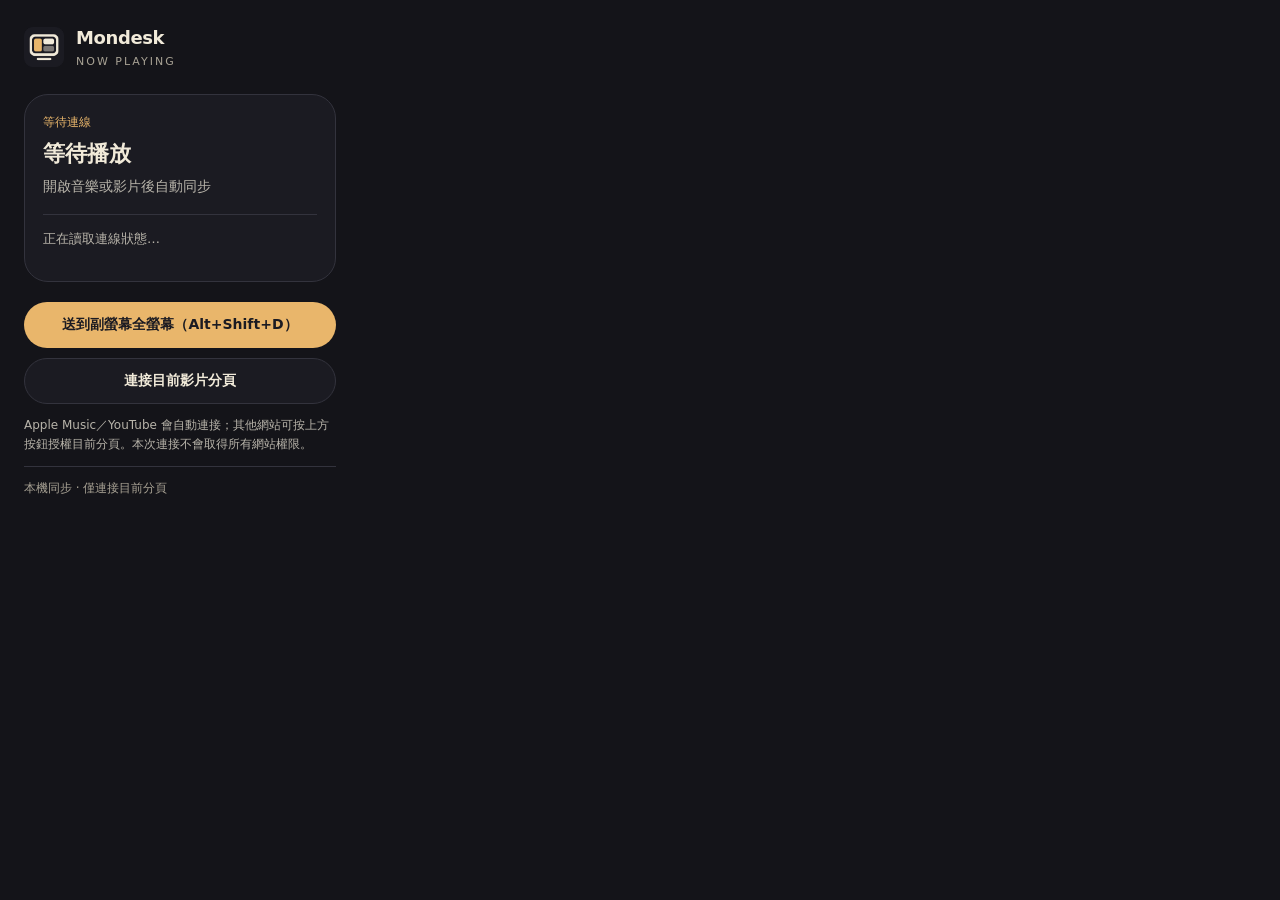
<file: apple-music-extension/status.html>
<!doctype html>
<html lang="zh-Hant"><meta charset="utf-8"><title>Now Playing 連線狀態</title>
<style>
:root{color-scheme:dark}*{box-sizing:border-box}body{margin:0;width:360px;padding:24px;background:#141419;color:#f1ead9;font:14px/1.6 system-ui,"Microsoft JhengHei",sans-serif}h3{font-size:18px;letter-spacing:-.4px;margin:0 0 24px;display:flex;align-items:center;gap:12px}h3 img{width:40px;height:40px}h3 small{display:block;color:#a8a294;font-size:11px;letter-spacing:2px;font-weight:500}.player{background:#1b1b22;border:1px solid #33333d;border-radius:24px;padding:18px;margin-bottom:20px}#title{font-size:22px;line-height:1.4;margin:6px 0;overflow-wrap:anywhere}#source{font-size:12px;color:#e9b66b}#artist,p{color:#b8b4aa}#status{border-top:1px solid #33333d;padding-top:14px;margin-top:16px;font-size:13px;overflow-wrap:anywhere}button{width:100%;min-height:46px;border:0;border-radius:999px;background:#e9b66b;color:#1b1b22;font:650 14px system-ui;cursor:pointer}button:hover{background:#f3c98a}button:disabled{opacity:.6;cursor:wait}button+button{margin-top:10px}button.ghost{background:#1b1b22;color:#f1ead9;border:1px solid #33333d}button:focus-visible{outline:3px solid #fff;outline-offset:4px}body>p{font-size:12px}footer{color:#a8a294;font-size:12px;border-top:1px solid #33333d;padding-top:12px;display:flex;justify-content:space-between}
</style>
<body><h3><img src="icons/icon128.png" alt=""><span>Mondesk<small>NOW PLAYING</small></span></h3><section class="player" aria-label="目前播放"><div id="source">等待連線</div><h1 id="title">等待播放</h1><div id="artist">開啟音樂或影片後自動同步</div><p id="status" role="status" aria-live="polite">正在讀取連線狀態…</p></section>
<button id="side" type="button">送到副螢幕全螢幕（Alt+Shift+D）</button>
<button id="connect" type="button" class="ghost">連接目前影片分頁</button>
<p>Apple Music／YouTube 會自動連接；其他網站可按上方按鈕授權目前分頁。本次連接不會取得所有網站權限。</p>
<footer><span>本機同步 · 僅連接目前分頁</span><span id="version"></span></footer>
<script src="status.js"></script></body></html>
</file>
